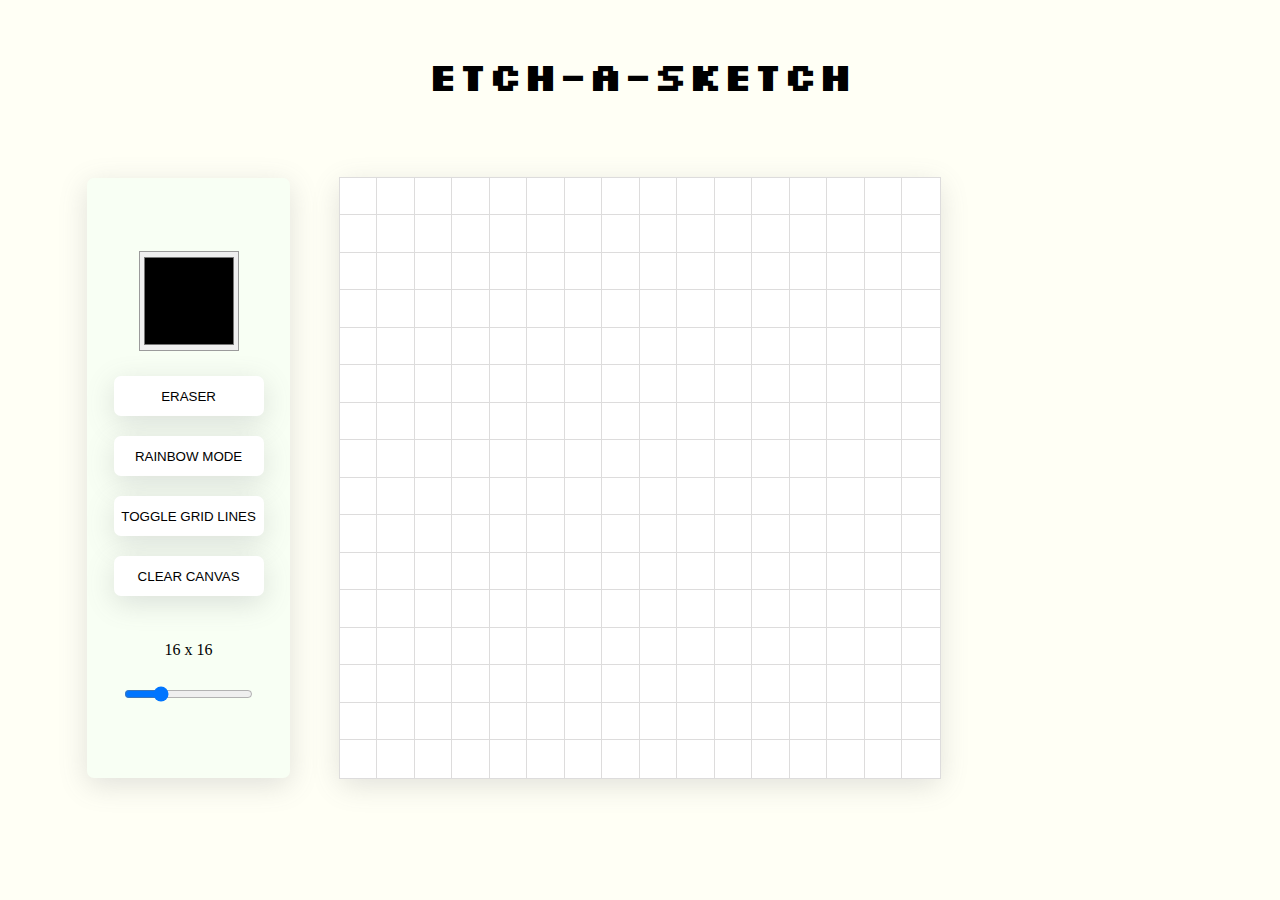
<file: Etch-a-Sketch/index.html>
<!DOCTYPE html>
<html lang="en">
<head>
    
    <meta charset="UTF-8">
    <meta http-equiv="X-UA-Compatible" content="IE=edge">
    <meta name="viewport" content="width=device-width, initial-scale=1.0">
    <link rel="stylesheet" type="text/css" href="styles.css" />
    <link rel="preconnect" href="https://fonts.googleapis.com">
    <link rel="preconnect" href="https://fonts.gstatic.com" crossorigin>
    <link href="https://fonts.googleapis.com/css2?family=Silkscreen:wght@400;700&display=swap" rel="stylesheet"> 
    <script src="js.js" defer></script>
    <title>Etch-a-Sketch</title>
</head>
<body>
    <body>
        <div><h1>Etch-a-Sketch</h1></div>
        <div class="container" id="container">
            
            <div class="left-panel">
                <form name="colorForm">
                        <input id="color-picker" type="color">
                </form>
                <div id="wrapper">
                    <!-- <button class="btn" id="color-grabber">Color Grabber</button> -->
                    <button class="btn" id="eraser">Eraser</button>
                    <button class="btn" id="rainbow">Rainbow Mode</button>
                    <button class="btn" id="grid-lines">Toggle grid lines</button>
                    <button class="btn" id="clear-canvas">Clear Canvas</button>
                </div>
                <div id="sizeValue" class="size-value">16 x 16</div>
                <input id="sizeSlider" type="range" value="16" min="1" max="60" />
            </div>
            <div class="grid" id="grid">
            </div>
        </div>
        

    </body>
    </html>
</body>
</html>
</file>
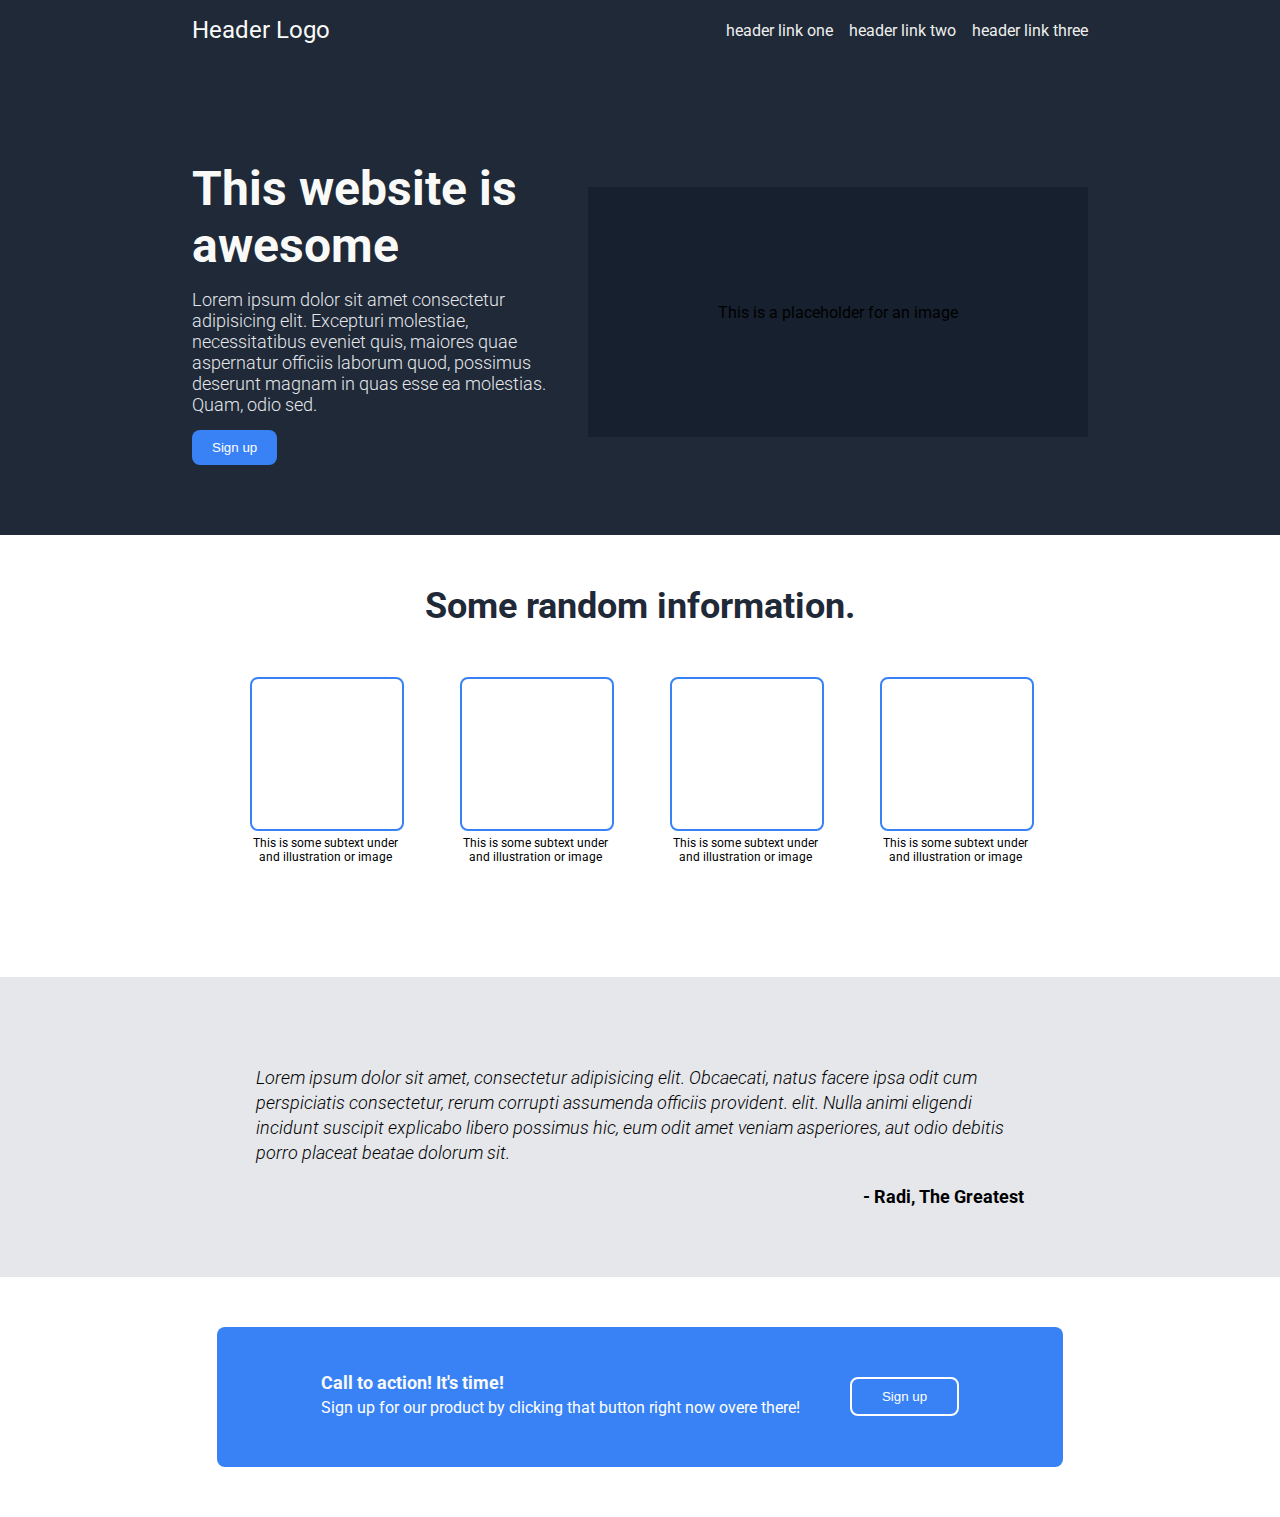
<file: Landing Page/index.html>
<!DOCTYPE html>
<html lang="en">
<head>
    <meta charset="UTF-8">
    <meta http-equiv="X-UA-Compatible" content="IE=edge">
    <meta name="viewport" content="width=device-width, initial-scale=1.0">
    <link rel="stylesheet" type="text/css" href="css/styles.css" />
    <link rel="preconnect" href="https://fonts.googleapis.com">
    <link rel="preconnect" href="https://fonts.gstatic.com" crossorigin>
    <link href="https://fonts.googleapis.com/css2?family=Roboto:wght@300;400;700;900&display=swap" rel="stylesheet"> 
    <title>Dimensions</title>
</head>
<body>
    <div class="first-section">
        <div class="boxi">
            <div class="header">
                <div class="logo">Header Logo</div>
                    <ul>
                        <li><a href="#">header link one</a></li>
                        <li><a href="#">header link two</a></li>
                        <li><a href="#">header link three</a></li>
                    </ul>
            </div>
            <div class="container">
                <div class="col-left">
                    <h1>This website is awesome</h1>
                    <h2>Lorem ipsum dolor sit amet consectetur adipisicing elit. Excepturi molestiae, necessitatibus 
                        eveniet quis, maiores quae aspernatur officiis laborum quod, possimus deserunt magnam in quas 
                        esse ea molestias. Quam, odio sed.</h2>
                    <button class="button1" >Sign up</button>
                </div>
                <div class="col-right">
                    <img> 
                    <p class="placeholder">This is a placeholder for an image</p>
                </div>
            </div>
        </div>
    </div>
    <div class="second-section">
        <div class="random-info">Some random information.</div>
        <div class="four-squares">
                <div class="rectangle">
                    <div class="square"></div>
                    <div class="text">This is some subtext under and illustration or image</div>
                </div>
                <div class="rectangle">
                    <div class="square"></div>
                    <div class="text">This is some subtext under and illustration or image</div>
                </div>
                <div class="rectangle">
                    <div class="square"></div>
                    <div class="text">This is some subtext under and illustration or image</div>
                </div>
                <div class="rectangle">
                    <div class="square"></div>
                    <div class="text">This is some subtext under and illustration or image</div>
                </div>
        </div>
    </div>
    <div class="third-section">
        <p>
            Lorem ipsum dolor sit amet, consectetur adipisicing elit. Obcaecati, 
            natus facere ipsa odit cum perspiciatis consectetur, rerum corrupti assumenda officiis provident. 
            elit. Nulla animi eligendi incidunt suscipit explicabo libero possimus hic, eum odit amet veniam asperiores, aut odio debitis porro placeat beatae dolorum sit.
        </p>
        <p class="untershrift">- Radi, The Greatest</p>
    </div>
    <div class="fourth-section">
        <div class="blue">
            <div class="writing"> 
                <h1 class="CTA">Call to action! It's time!</h1>
                <p>Sign up for our product by clicking that button right now overe there!</p>            
            </div>
            <div class="div-button">
                <button class="button2">Sign up</button>
            </div>
            
        </div>
    </div>
</body>
</html>
</file>
<file: Etch-a-Sketch/styles.css>
body {
    background-color: rgba(255, 255, 244, 0.897);
}

h1 {
    margin-top: 50px;
    text-align: center;
    font-size: 40px;
    font-family: 'Silkscreen';
}

#color-picker {
    border: 1px solid rgb(155, 155, 155);
    box-shadow: none;
    outline: none;
    width: 100px;
    height: 100px;
}

.container {
    display: flex;
    width: 80%;
    gap: 50px;
    justify-content: center;
    padding-top: 50px;
}

.left-panel {
    border-radius: 7px;
    box-shadow: rgba(100, 100, 111, 0.2) 0px 7px 29px 0px;
    background-color: rgb(248, 255, 244);
    padding-top: 30px;
    padding-bottom: 30px;
    width: 20%;
    display: flex;
    flex-direction: column;
    text-align: center;
    gap: 25px;
    justify-content: center;
    align-items: center;
}

.btn {
    width: 150px;
    height: 40px;
    margin-bottom: 20px;
    background-color: rgb(255, 255, 255);
    box-shadow: rgba(100, 100, 111, 0.2) 0px 7px 29px 0px;
    border: 0ch;
    color: black;
    text-transform: uppercase;
    border-radius: 7px;
    flex-direction: column;
}

.active, .btn:hover {
    background-color: rgba(252, 252, 65, 0.425);
  }

.grid {
    width: 600px;
    height: 600px;
    display: grid;
    border-radius: 7px;
    box-shadow: rgba(100, 100, 111, 0.2) 0px 7px 29px 0px;
    background-color:  white;
      
}

.grid-item {
    outline: 1px solid rgb(221, 220, 220);
    background-color: white;
}

.grid-item-off {
    outline: none;
}
</file>
<file: Landing Page/css/styles.css>
HTML, body {
    margin: 0px;
    padding: 0px;
    border: 0px;
    font-family: 'Roboto', sans-serif;
}

body {
    display: flex;
    flex-direction: column;
}

.header {
    display: flex;
    padding-top: 16px;
    padding-bottom: 16px;
    justify-content: space-between;
    align-items: center;
}

.logo {
    font-size: 24px;
    color: #F9FAF8;
}

.first-section, .second-section, .fourth-section {
    padding-left: 15%;
    padding-right: 15%;
}

.first-section {
    background-color: #1F2937;
}

.second-section {
    padding-bottom: 150px;
}

.third-section {
    padding-left: 20%;
    padding-right: 20%;
    background-color: #e5e7eb;
    padding-top: 70px;
    padding-bottom: 50px;
    line-height: 1.4;
    text-align: left;
    font-size: 18px;
    font-weight: 300;
    font-style: italic;
}

.fourth-section {
    background-color: white;
    padding-top: 50px;
    padding-bottom: 50px;
    display: flex;
    justify-content: center;
    margin: 0;
}

.untershrift {
    text-align: right;
    font-weight: bold;
    color: black;
    font-style: normal;
}

.container {
    display: flex;
    gap: 32px;
    padding-top: 100px;
    padding-bottom: 70px;
}

.col-left {
    flex: 1;
    align-self: stretch;
    min-height: 200px;
}

.col-right {
    display: flex;
    align-self: center;
    min-width: 500px;
    min-height: 250px;
    background-color: #141d2bb9;
    justify-content: center;
    align-items: center;
}

h1 {
    font-size: 48px;
    font-size: 900;
    color: #F9FAF8;
    margin: 0;
}

h2 {
    font-size: 18px;
    font-weight: 300;
    color: #E5E7EB;
}

ul {
    display: flex;
    list-style: none;
    margin: 0;
    padding: 0;
    gap: 16px
}

a {
    color: #eeeeee;
    text-decoration: none;
}

.four-squares {
    display: flex;
    justify-content: center;
    gap: 60px;
}

.square {
    min-height: 150px;
    max-height: 150px;
    min-width: 150px;
    max-width: 150px;
    border-radius: 8px;
    border-color: #3882f6;
    border-style: solid;
    border-width: 2px;
}

.rectangle {
    min-height: 150px;
    max-height: 150px;
    min-width: 150px;
    max-width: 150px;
}

.text {
    margin-top: 5px;
    font-size: 12px;
    text-align: center;
}

.random-info {
    font-size: 36px;
    font-weight: bold;
    color: #1F2937;
    text-align: center;
    margin: 50px;
}

.button1 {
    color: white;
    background-color: #3882f6;
    size: 100px;
    border: none;
    border-radius: 8px;
    padding: 10px 20px;
    text-align: center;
    text-decoration: none;
    display: inline-block;
    font-weight: 400;
}

.blue {
    background-color: #3882f6;
    border-radius: 8px;
    padding: 20px;
    color: white;
    min-height: 100px;
    display: flex;
    align-items: center;
    justify-content: center;
    gap: 50px;
    width: 90%;
}

.CTA {
    font-size: 18px;
    font-weight: bold;
}

.button2 {
    color: white;
    background-color: #3882f6;
    border-style: solid;
    border-color: white;
    border-radius: 8px;
    padding: 10px 30px;
    text-decoration: none;
    font-weight: 400;
}

.blue p {
    margin-top:  5px;
    margin-bottom: 5px;
}
</file>
